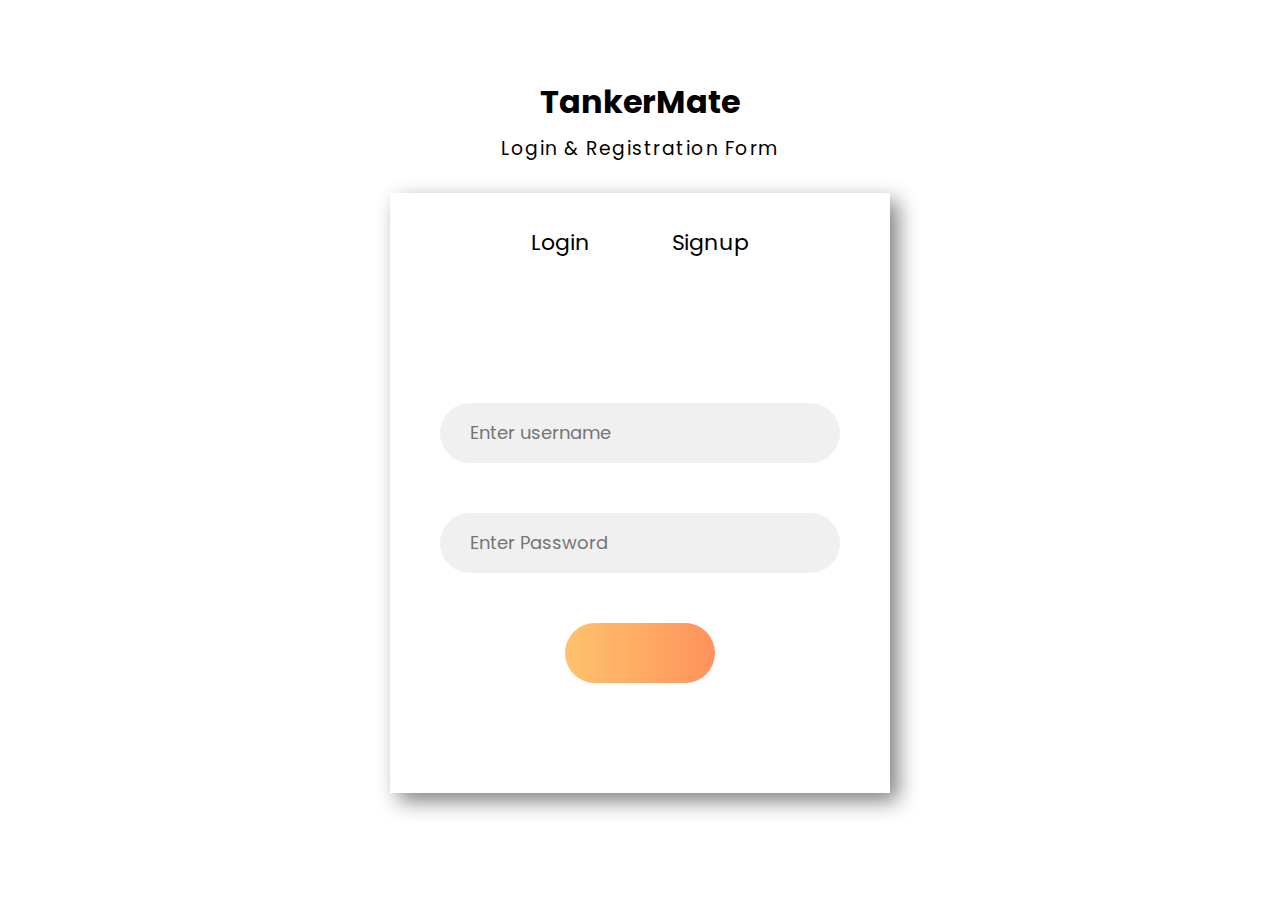
<file: login.html>
<!DOCTYPE html>
<html lang="en">

<head>
	<meta charset="UTF-8">
	<meta name="viewport"
		content="width=device-width,
						initial-scale=1.0">
	<title>TankerMate</title>
	<link rel="stylesheet"
		href="style.css">
</head>

<body>
	<header>
		<h1 class="heading">TankerMate</h1>
		<h3 class="title">Login & Registration Form</h3>
	</header>

	<!-- container div -->
	<div class="container">

		<!-- upper button section to select
			the login or signup form -->
		<div class="slider"></div>
		<div class="btn">
			<button class="login">Login</button>
			<button class="signup">Signup</button>
		</div>

		<!-- Form section that contains the
			login and the signup form -->
		<div class="form-section">

			<!-- login form -->
			<div class="login-box">
				<input type="email"
					class="email ele"
					placeholder="Enter username">
				<input type="password"
					class="password ele"
					placeholder="Enter Password">
				<button class="clkbtn"> <a href="file:///D:/Web%20Development%20Projects/Tankermate/Tankeringo/tanker.html"</button>
			</div>

			<!-- signup form -->
			<div class="signup-box">
				<input type="text"
					class="name ele"
					placeholder="Enter your name">
				<input type="email"
					class="email ele"
					placeholder="Enter your email">
				<input type="password"
					class="password ele"
					placeholder="Enter Password">
				<input type="password"
					class="password ele"
					placeholder="Confirm password">
				<button class="clkbtn"><a href="file:///D:/Web%20Development%20Projects/Tankermate/Tankeringo/tanker.html"</a></button>
			</div>
		</div>
	</div>
	<script src="script.js"></script>
</body>

</html>
</file>
<file: style.css>
@import url(
"https://fonts.googleapis.com/css2?family=Poppins:ital,wght@0,100;0,200;0,300;0,400;0,500;0,600;0,700;0,800;0,900;1,100;1,200;1,300;1,400;1,500;1,600;1,700;1,800;1,900&display=swap");

* {
	margin: 0;
	padding: 0;
	box-sizing: border-box;
	font-family: "Poppins", sans-serif;
}

body {
	height: 100vh;
	width: 100vw;
	display: flex;
	justify-content: center;
	align-items: center;
	flex-direction: column;
	gap: 30px;
	
}

header {
	width: 100%;
	display: flex;
	flex-direction: column;
	align-items: center;
	justify-content: center;
	gap: 8px;
}

.heading {
	color: black;
}

.title {
	font-weight: 400;
	letter-spacing: 1.5px;
}

.container {
	height: 600px;
	width: 500px;
	background-color: white;
	box-shadow: 8px 8px 20px rgb(128, 128, 128);
	position: relative;
	overflow: hidden;
}

.btn {
	height: 60px;
	width: 300px;
	margin: 20px auto;
	
	border-radius: 50px;
	display: flex;
	justify-content: space-around;
	align-items: center;
}

.login,
.signup {
	font-size: 22px;
	border: none;
	outline: none;
	background-color: transparent;
	position: relative;
	cursor: pointer;
}

.slider {
	height: 60px;
	width: 150px;
	border-radius: 50px;
	background-image: linear-gradient(to right,
			black(255, 195, 110),
			black(255, 146, 91));
	position: absolute;
	top: 20px;
	left: 100px;
	transition: all 0.5s ease-in-out;
}

.moveslider {
	left: 250px;
}

.form-section {
	height: 500px;
	width: 1000px;
	padding: 20px 0;
	display: flex;
	position: relative;
	transition: all 0.5s ease-in-out;
	left: 0px;
}

.form-section-move {
	left: -500px;
}

.login-box,
.signup-box {
	height: 100%;
	width: 500px;
	display: flex;
	flex-direction: column;
	align-items: center;
	justify-content: center;
	padding: 0px 40px;
}

.login-box {
	gap: 50px;
}

.signup-box {
	gap: 30px;
}

.ele {
	height: 60px;
	width: 400px;
	outline: none;
	border: none;
	color: rgb(77, 77, 77);
	background-color: rgb(240, 240, 240);
	border-radius: 50px;
	padding-left: 30px;
	font-size: 18px;
}

.clkbtn {
	height: 60px;
	width: 150px;
	border-radius: 50px;
	background-image: linear-gradient(to right,
			rgb(255, 195, 110),
			rgb(255, 146, 91));
	font-size: 22px;
	border: none;
	cursor: pointer;
}

/* For Responsiveness of the page */

@media screen and (max-width: 650px) {
	.container {
		height: 600px;
		width: 300px;
	}

	.title {
		font-size: 15px;
	}

	.btn {
		height: 50px;
		width: 200px;
		margin: 20px auto;
	}

	.login,
	.signup {
		font-size: 19px;
	}

	.slider {
		height: 50px;
		width: 100px;
		left: 50px;
	}

	.moveslider {
		left: 150px;
	}

	.form-section {
		height: 500px;
		width: 600px;
	}

	.form-section-move {
		left: -300px;
	}

	.login-box,
	.signup-box {
		height: 100%;
		width: 300px;
	}

	.ele {
		height: 50px;
		width: 250px;
		font-size: 15px;
	}

	.clkbtn {
		height: 50px;
		width: 130px;
		font-size: 19px;
	}
}

@media screen and (max-width: 320px) {
	.container {
		height: 600px;
		width: 250px;
	}

	.heading {
		font-size: 30px;
	}

	.title {
		font-size: 10px;
	}

	.btn {
		height: 50px;
		width: 200px;
		margin: 20px auto;
	}

	.login,
	.signup {
		font-size: 19px;
	}

	.slider {
		height: 50px;
		width: 100px;
		left: 27px;
	}

	.moveslider {
		left: 127px;
	}

	.form-section {
		height: 500px;
		width: 500px;
	}

	.form-section-move {
		left: -250px;
	}

	.login-box,
	.signup-box {
		height: 100%;
		width: 250px;
	}

	.ele {
		height: 50px;
		width: 220px;
		font-size: 15px;
	}

	.clkbtn {
		height: 50px;
		width: 130px;
		font-size: 19px;
	}
}
</file>
